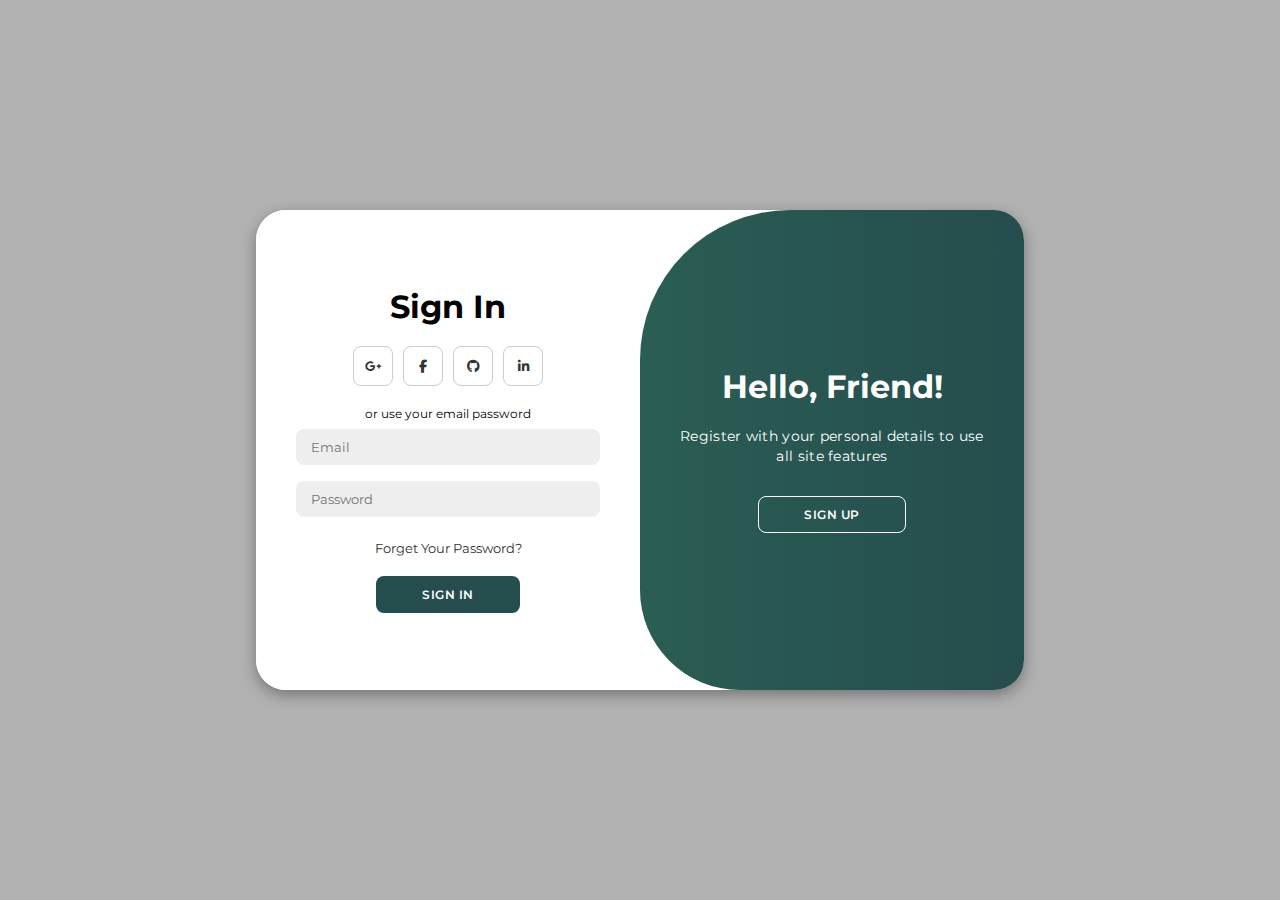
<file: reg-log.html>
<!DOCTYPE html>
<html lang="en">
  <head>
    <meta charset="UTF-8" />
    <meta name="viewport" content="width=device-width, initial-scale=1.0" />
    <link rel="stylesheet" href="https://cdnjs.cloudflare.com/ajax/libs/font-awesome/6.4.2/css/all.min.css" />
    <link rel="stylesheet" href="css/reg-log.css"/>
    <title>Login Page | Caged coder</title>
    <script defer src="js/reg-log.js"></script>
  </head>
  <body>
    <div class="container" id="container">
      <div class="form-container sign-up">
        <form id="form">
          <h1>Create Account</h1>
          <div class="social-icons">
            <a href="" class="icon" onclick="window.open('https://accounts.google.com', '_blank')"><i class="fa-brands fa-google-plus-g"></i></a>
            <a href="https://www.facebook.com" class="icon"><i class="fa-brands fa-facebook-f"></i></a>
            <a href="https://github.com" class="icon"><i class="fa-brands fa-github"></i></a>
            <a href="https://www.linkedin.com/signup" class="icon"><i class="fa-brands fa-linkedin-in"></i></a>
          </div>
          <span>or use your email for registration</span>
          <div class="form-control">
            <input type="text" placeholder="Name" id="name" />
            <small class="error-message"></small>
          </div>
          <div class="form-control">
            <input type="email" placeholder="Email" id="email" />
            <small class="error-message"></small>
          </div>
          <div class="form-control">
            <input type="password" placeholder="Password" id="password" />
            <small class="error-message"></small>
          </div>
          <button type="submit">Sign Up</button>
        </form>
      </div>
      <div class="form-container sign-in">
        <form>
          <h1>Sign In</h1>
          <div class="social-icons">
            <a href="https://accounts.google.com" class="icon"><i class="fa-brands fa-google-plus-g"></i></a>
            <a href="https://www.facebook.com" class="icon"><i class="fa-brands fa-facebook-f"></i></a>
            <a href="https://github.com" class="icon"><i class="fa-brands fa-github"></i></a>
            <a href="https://www.linkedin.com/signup" class="icon"><i class="fa-brands fa-linkedin-in"></i></a>
          </div>
          <span>or use your email password</span>
          <input type="email" placeholder="Email" />
          <input type="password" placeholder="Password" />
          <a href="#">Forget Your Password?</a>
          <button type="submit">Sign In</button>
        </form>
      </div>
      <div class="toggle-container">
        <div class="toggle">
          <div class="toggle-panel toggle-left">
            <h1>Welcome Back!</h1>
            <p>Enter your personal details to use all site features</p>
            <button class="hidden" id="login">Sign In</button>
          </div>
          <div class="toggle-panel toggle-right">
            <h1>Hello, Friend!</h1>
            <p>Register with your personal details to use all site features</p>
            <button class="hidden" id="register">Sign Up</button>
          </div>
        </div>
      </div>
      <!-- New Switch Button -->
      <button class="switch-form-btn" id="switchFormBtn">Switch to Sign Up</button>
    </div>
  </body>
</html>
</file>
<file: css/reg-log.css>
@import url('https://fonts.googleapis.com/css2?family=Montserrat:wght@300;400;500;600;700&display=swap');

* {
    margin: 0;
    padding: 0;
    box-sizing: border-box;
    font-family: 'Montserrat', sans-serif;
}

body {
    background: url('https://images.unsplash.com/photo-1517705008128-361805f42e86?ixlib=rb-4.0.3&ixid=M3wxMjA3fDB8MHxwaG90by1wYWdlfHx8fGVufDB8fHx8fA%253D%253D&auto=format&fit=crop&w=2070&q=80') no-repeat center center fixed;
    background-size: cover;
    display: flex;
    align-items: center;
    justify-content: center;
    height: 100vh;
    position: relative;
}

body::before {
    content: '';
    position: absolute;
    top: 0;
    left: 0;
    width: 100%;
    height: 100%;
    background-color: rgba(0, 0, 0, 0.3);
    z-index: 0;
}

.container {
    background-color: #fff;
    border-radius: 30px;
    box-shadow: 0 5px 15px rgba(0, 0, 0, 0.35);
    position: relative;
    overflow: hidden;
    width: 768px;
    max-width: 100%;
    min-height: 480px;
}

.container p {
    font-size: 14px;
    line-height: 20px;
    letter-spacing: 0.3px;
    margin: 20px 0;
}

.container span {
    font-size: 12px;
}

.container a {
    color: #333;
    font-size: 13px;
    text-decoration: none;
    margin: 15px 0 10px;
}

.container button {
    background-color: #254d4d;
    color: #fff;
    font-size: 12px;
    padding: 10px 45px;
    border: 1px solid transparent;
    border-radius: 8px;
    font-weight: 600;
    letter-spacing: 0.5px;
    text-transform: uppercase;
    margin-top: 10px;
    cursor: pointer;
}

.container button.hidden {
    background-color: transparent;
    border-color: #fff;
}

.container form {
    background-color: #fff;
    display: flex;
    align-items: center;
    justify-content: center;
    flex-direction: column;
    padding: 0 40px;
    height: 100%;
}

.container input {
    background-color: #eee;
    border: none;
    margin: 8px 0;
    padding: 10px 15px;
    font-size: 13px;
    border-radius: 8px;
    width: 100%;
    outline: none;
}

.form-container {
    position: absolute;
    top: 0;
    height: 100%;
    transition: all 0.6s ease-in-out;
}

.sign-in {
    left: 0;
    width: 50%;
    z-index: 2;
}

.container.active .sign-in {
    transform: translateX(100%);
}

.sign-up {
    left: 0;
    width: 50%;
    opacity: 0;
    z-index: 1;
}

.container.active .sign-up {
    transform: translateX(100%);
    opacity: 1;
    z-index: 5;
    animation: move 0.6s;
}

@keyframes move {
    0%, 49.99% {
        opacity: 0;
        z-index: 1;
    }
    50%, 100% {
        opacity: 1;
        z-index: 5;
    }
}

.social-icons {
    margin: 20px 0;
}

.social-icons a {
    border: 1px solid #ccc;
    border-radius: 20%;
    display: inline-flex;
    justify-content: center;
    align-items: center;
    margin: 0 3px;
    width: 40px;
    height: 40px;
}

.toggle-container {
    position: absolute;
    top: 0;
    left: 50%;
    width: 50%;
    height: 100%;
    overflow: hidden;
    transition: all 0.6s ease-in-out;
    border-radius: 150px 0 0 100px;
    z-index: 1000;
}

.container.active .toggle-container {
    transform: translateX(-100%);
    border-radius: 0 150px 100px 0;
}

.toggle {
    background-color: #254d4d;
    height: 100%;
    background: linear-gradient(to right, #2f6e5b, #254d4d);
    color: #fff;
    position: relative;
    left: -100%;
    width: 200%;
    transform: translateX(0);
    transition: all 0.6s ease-in-out;
}

.container.active .toggle {
    transform: translateX(50%);
}

.toggle-panel {
    position: absolute;
    width: 50%;
    height: 100%;
    display: flex;
    align-items: center;
    justify-content: center;
    flex-direction: column;
    padding: 0 30px;
    text-align: center;
    top: 0;
    transform: translateX(0);
    transition: all 0.6s ease-in-out;
}

.toggle-left {
    transform: translateX(-200%);
}

.container.active .toggle-left {
    transform: translateX(0);
}

.toggle-right {
    right: 0;
    transform: translateX(0);
}

.container.active .toggle-right {
    transform: translateX(200%);
}

.error-message {
    color: red;
    font-size: 9px;
    margin-top: -5px;
    margin-bottom: 5px;
    width: 100%;
    text-align: left;
    display: none;
}

.input-error {
    border: 1px solid red !important;
}

.form-control {
    width: 100%;
}

.success-message {
    background-color: #09c372;
    color: white;
    padding: 15px 20px;
    border-radius: 8px;
    margin-top: 20px;
    display: flex;
    align-items: center;
    gap: 10px;
    animation: fadeIn 0.5s;
    width: 100%;
    box-sizing: border-box;
}

.success-message i {
    font-size: 20px;
}

@keyframes fadeIn {
    from { opacity: 0; transform: translateY(10px); }
    to { opacity: 1; transform: translateY(0); }
}

/* Switch Button Styling */
.switch-form-btn {
    display: none; /* Hidden by default on desktop */
    width: 100%;
    margin: 20px auto 0;
    background-color: #254d4d;
    border-radius: 0 0 30px 30px;
}

/* Mobile View */
@media (max-width: 768px) {
    .container {
        width: 90%;
        min-height: 400px;
        position: relative;
        padding-bottom: 60px; /* Space for switch button */
    }

    .form-container {
        width: 100%;
        position: relative;
        left: 0;
        transform: translateX(0);
        opacity: 1;
    }

    .sign-in {
        display: block;
        z-index: 1;
    }

    .sign-up {
        display: none;
        z-index: 1;
    }

    .container.active .sign-in {
        display: none;
        transform: translateX(0);
    }

    .container.active .sign-up {
        display: block;
        transform: translateX(0);
    }

    .toggle-container {
        display: none; /* Hide the original toggle in mobile view */
    }

    .switch-form-btn {
        display: block;
        position: absolute;
        bottom: 0;
        left: 0;
    }
}
</file>
